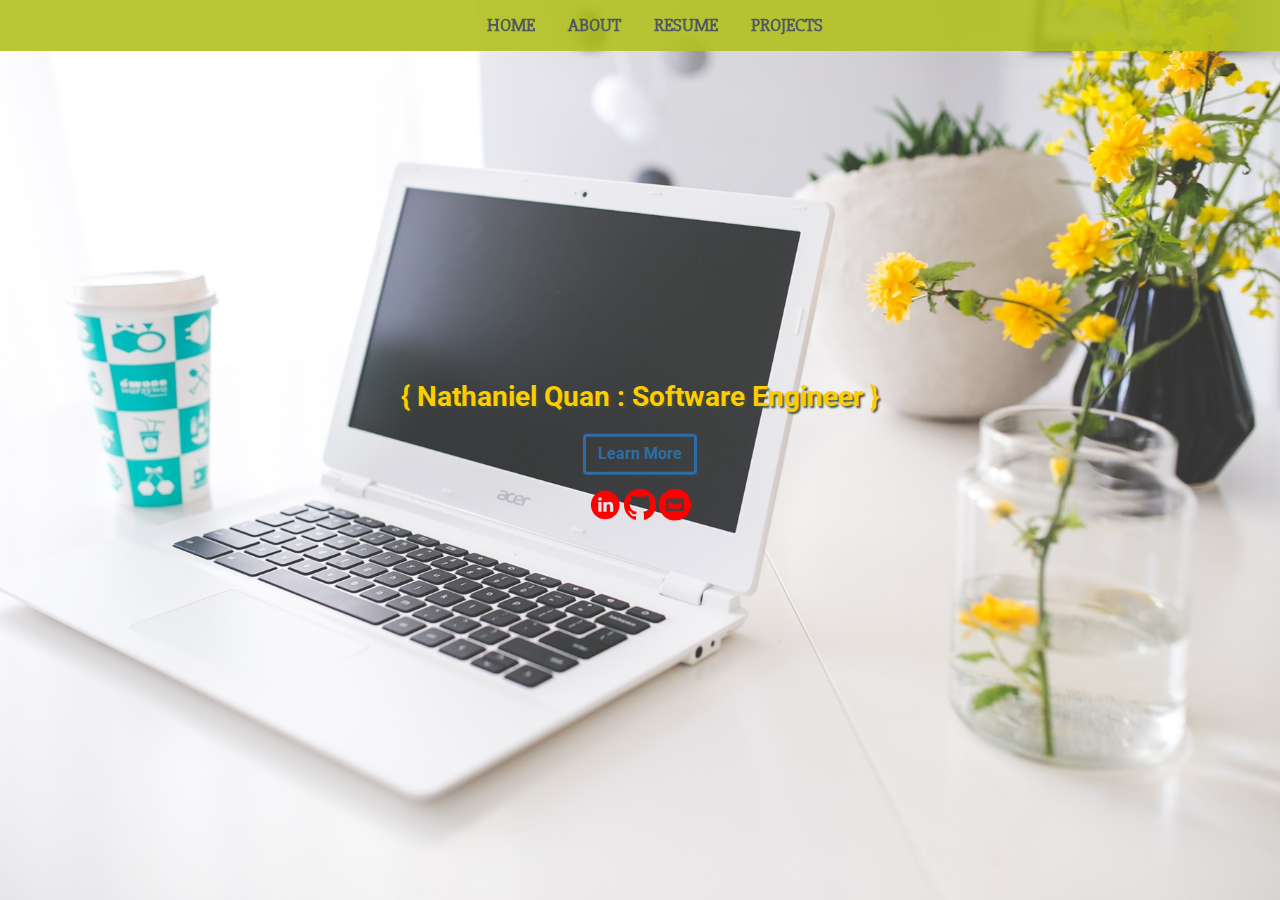
<file: index.html>
<!doctype html>
<html lang="en">
<head>
    <meta charset="utf-8">
    <meta http-equiv="X-UA-Compatible" content="IE=edge">
    <meta name="viewport" content="width=device-width, initial-scale=1">
    <meta name="description" content="">
    <!-- TO DO: create a favicon
    <link rel="icon" href="https://getbootstrap.com/favicon.ico">
    -->

    <title>Nathaniel Quan | 
    Home
</title>
    
    <!-- Bootstrap core CSS -->
    <link rel="stylesheet" href="static/css/bootstrap/bootstrap.css"> 

    <!-- Google fonts -->
    <link href="https://fonts.googleapis.com/css?family=Roboto|Slabo+27px" rel="stylesheet">

    <!-- Custom styles-->
    <link rel="stylesheet"  href="static/css/template.css">
    
    <link rel="stylesheet" href="static/css/cover.css">


    <!-- HTML5 shim and Respond.js for IE8 support of HTML5 elements and media queries -->
    <!--[if lt IE 9]>
      <script src="https://oss.maxcdn.com/html5shiv/3.7.3/html5shiv.min.js"></script>
      <script src="https://oss.maxcdn.com/respond/1.4.2/respond.min.js"></script>
    <![endif]-->
</head>

<body>
    <nav class="navbar navbar-default navbar-fixed-top">
      <div class="container">
        <div class="navbar-header">
          <button type="button" class="navbar-toggle collapsed" data-toggle="collapse" data-target="#navbar" aria-expanded="false" aria-controls="navbar">
            <span class="sr-only">Toggle navigation</span>
            <span class="icon-bar"></span>
            <span class="icon-bar"></span>
            <span class="icon-bar"></span>
          </button>
        </div>
        <div id="navbar" class="collapse navbar-collapse">
            <ul class="nav navbar-nav navbar-right">
                <li><a href="index">HOME</a></li>
                <li><a href="about">ABOUT</a></li>
                <li><a href="resume">RESUME</a></li>
                <li><a href="projects">PROJECTS</a></li>
            </ul>
        </div><!--/.nav-collapse -->
      </div><!--/.container-->
    </nav>

    <div class="container">
        <div class="content">
            
    <div class="cover-container">
        <div class="cover">
            <h1 class="cover-heading">{ Nathaniel Quan :<br class="break-sm" /> Software Engineer }</h1>
            
            <div style="margin:auto; padding-top:0.5em; padding-bottom: 0.5em">
                <a href="/about" class="btn btn-primary">Learn More</a><br/>
            </div>
                
            <div style="margin:auto; padding-top:0.5em; padding-bottom: 0.5em">
                <a href="https://www.linkedin.com/in/nathanielquan"><svg class="icon"><use xlink:href="#LinkedIn" /></svg></a>
                <a href="https://github.com/nate-"><svg class="icon"><use xlink:href="#Github" /></svg></a>
                <a href="mailto:nnq@hawaii.edu"><svg class="icon"><use xlink:href="#e-mail" /></svg></a>
            </div>
        </div>
    </div>

        </div>
    </div><!-- /.container -->
    
    <!-- Define symbols -->
    <svg xmlns="http://www.w3.org/2000/svg" style="display: none;">
      <!-- Linkedin SVG -->  
      <symbol   id="LinkedIn"
                viewBox="0 0 67 67" 
                xml:space="preserve">
        <title>Linkedin SVG icon</title>
        <desc>Linkedin icon that is a hyperlink to my linked in profile.</desc>
        <path d="  M50.837,48.137V36.425c0-6.275-3.35-9.195-7.816-9.195  
                  c-3.604,0-5.219,1.983-6.119,3.374V27.71h-6.79c0.09,1.917,0,20.427,0,20.427h6.79V36.729c0-0.609,0.044-1.219,0.224-1.655  
                  c0.49-1.22,1.607-2.483,3.482-2.483c2.458,0,3.44,1.873,3.44,4.618v10.929H50.837z 
                  M22.959,24.922c2.367,0,3.842-1.57,3.842-3.531  
                  c-0.044-2.003-1.475-3.528-3.797-3.528s-3.841,1.524-3.841,3.528c0,1.961,1.474,3.531,3.753,3.531H22.959z M34,64  
                  C17.432,64,4,50.568,4,34C4,17.431,17.432,4,34,4s30,13.431,30,30C64,50.568,50.568,64,34,64z M26.354,48.137V27.71h-6.789v20.427  
                  H26.354z" />
      </symbol>
    
      <!-- Github SVG -->
      <symbol id="Github"
              viewBox="0 0 1024 1024">
        <title>Github SVG icon</title>
        <desc>Github icon that will be hyperlinked to my profile</desc>
        <path d=" M512 0C229.25 0 0 229.25 0 512c0 226.25 146.688 418.125 
                  350.156 485.812 25.594 4.688 34.938-11.125 34.938-24.625 
                  0-12.188-0.469-52.562-0.719-95.312C242 908.812 211.906 817.5 
                  211.906 817.5c-23.312-59.125-56.844-74.875-56.844-74.875-46.531-31.75 
                  3.53-31.125 3.53-31.125 51.406 3.562 78.47 52.75 78.47 52.75 45.688 
                  78.25 119.875 55.625 149 42.5 4.654-33 17.904-55.625 32.5-68.375C304.906 
                  725.438 185.344 681.5 185.344 485.312c0-55.938 19.969-101.562 
                  52.656-137.406-5.219-13-22.844-65.094 5.062-135.562 0 0 42.938-13.75 
                  140.812 52.5 40.812-11.406 84.594-17.031 128.125-17.219 43.5 0.188 
                  87.312 5.875 128.188 17.281 97.688-66.312 140.688-52.5 140.688-52.5 
                  28 70.531 10.375 122.562 5.125 135.5 32.812 35.844 52.625 81.469 
                  52.625 137.406 0 196.688-119.75 240-233.812 252.688 18.438 15.875 
                  34.75 47 34.75 94.75 0 68.438-0.688 123.625-0.688 140.5 0 13.625 
                  9.312 29.562 35.25 24.562C877.438 930 1024 738.125 1024 512 1024 
                  229.25 794.75 0 512 0z"/>        
      </symbol>
      
      <!-- E-mail SVG -->
      <symbol id="e-mail"
              class="icon"
              viewBox="0 0 48 48"  
              xml:space="preserve" 
              xmlns="http://www.w3.org/2000/svg" 
              xmlns:xlink="http://www.w3.org/1999/xlink">
        <title>E-mail SVG Icon</title>
        <desc>E-mail icon used to send me e-mail</desc>
          <g>
            <path d=" M32.606,20.272L32.606,20.272c-2.121,1.201-4.903,2.513-8.2,3.487c-0.682,0.173-1.152,0.083-1.377,0.008   
                      c-3.321-1.388-5.635-2.497-7.683-3.667c-0.014-0.007-0.022-0.01-0.037-0.018c-1.267-0.699-1.28,0-1.28,0v8.098c0,1.105,0.896,2,2,2   
                      H31.37c1.104,0,2-0.895,2-2v-7.908C33.37,19.81,32.606,20.272,32.606,20.272z"/>
            <path d=" M24,0C10.745,0,0,10.745,0,24c0,13.254,10.745,24,24,24s24-10.746,24-24C48,10.745,37.255,0,24,0z    
                      M37.21,31.424c0,1.104-0.896,2-2,2H12.79c-1.104,0-2-0.896-2-2V16.576c0-1.104,0.896-2,2-2h22.42c1.104,0,2,0.896,2,2V31.424z"/>
          </g>
      </symbol>  
    </svg>
    
    
    <footer class="footer center">
      

    </footer>


    <!-- Bootstrap core JavaScript
    ================================================== -->
    <!-- Placed at the end of the document so the pages load faster -->
    <script src="https://ajax.googleapis.com/ajax/libs/jquery/1.12.4/jquery.min.js"></script>
    <script src="static/js/bootstrap/bootstrap.js"></script>
</body>
</html>
</file>
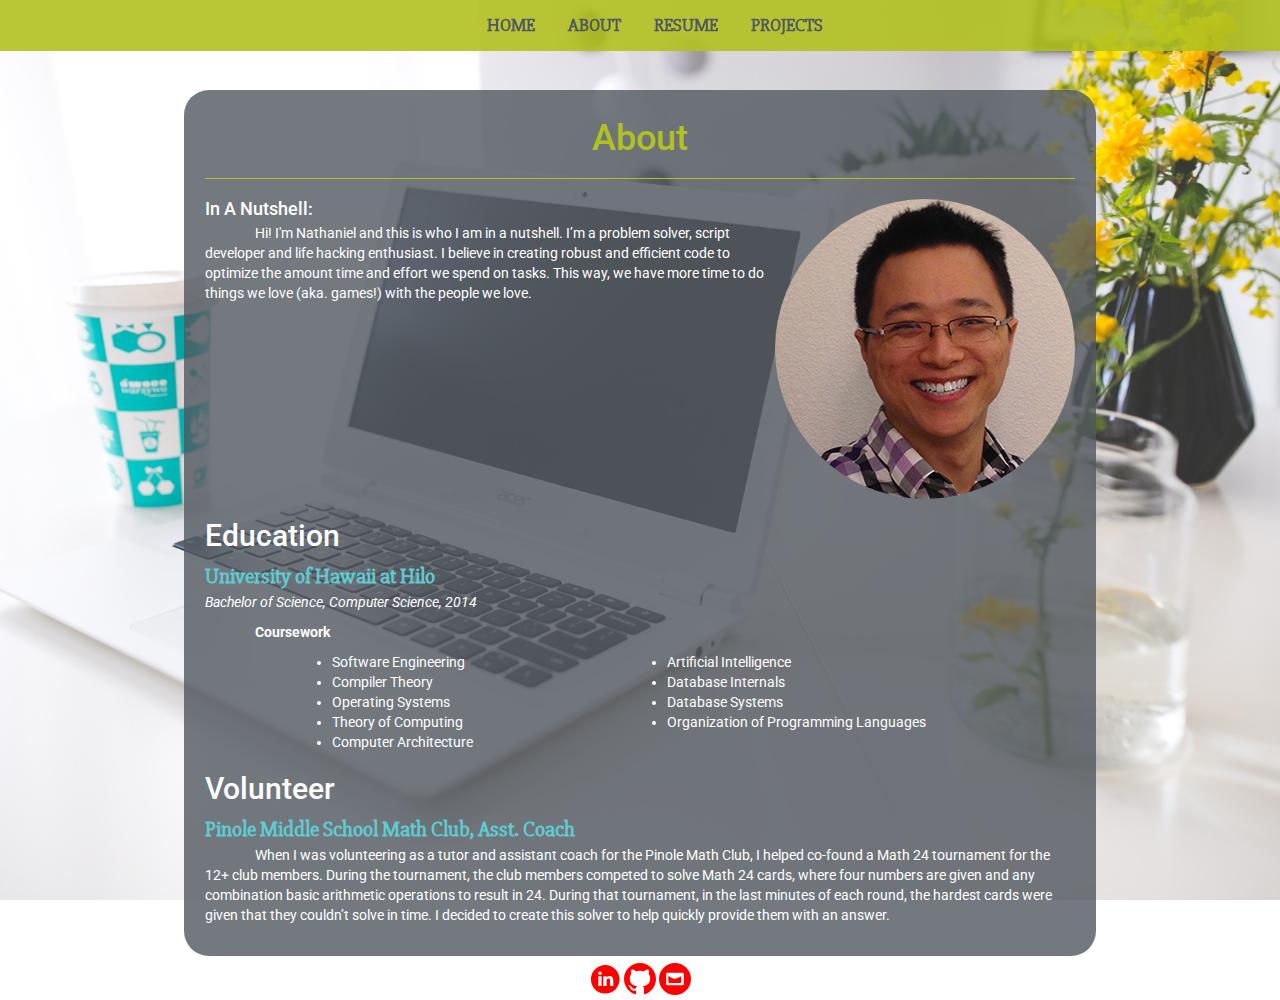
<file: about.html>
<!doctype html>
<html lang="en">
<head>
    <meta charset="utf-8">
    <meta http-equiv="X-UA-Compatible" content="IE=edge">
    <meta name="viewport" content="width=device-width, initial-scale=1">
    <meta name="description" content="">
    <!-- TO DO: create a favicon
    <link rel="icon" href="https://getbootstrap.com/favicon.ico">
    -->

    <title>Nathaniel Quan | 
    About 
</title>
    
    <!-- Bootstrap core CSS -->
    <link rel="stylesheet" href="static/css/bootstrap/bootstrap.css"> 

    <!-- Google fonts -->
    <link href="https://fonts.googleapis.com/css?family=Roboto|Slabo+27px" rel="stylesheet">

    <!-- Custom styles-->
    <link rel="stylesheet"  href="static/css/template.css">
    
    
    <link rel="stylesheet" href="static/css/general.css">



    <!-- HTML5 shim and Respond.js for IE8 support of HTML5 elements and media queries -->
    <!--[if lt IE 9]>
      <script src="https://oss.maxcdn.com/html5shiv/3.7.3/html5shiv.min.js"></script>
      <script src="https://oss.maxcdn.com/respond/1.4.2/respond.min.js"></script>
    <![endif]-->
</head>

<body>
    <nav class="navbar navbar-default navbar-fixed-top">
      <div class="container">
        <div class="navbar-header">
          <button type="button" class="navbar-toggle collapsed" data-toggle="collapse" data-target="#navbar" aria-expanded="false" aria-controls="navbar">
            <span class="sr-only">Toggle navigation</span>
            <span class="icon-bar"></span>
            <span class="icon-bar"></span>
            <span class="icon-bar"></span>
          </button>
        </div>
        <div id="navbar" class="collapse navbar-collapse">
            <ul class="nav navbar-nav navbar-right">
                <li><a href="/index">HOME</a></li>
                <li><a href="/about">ABOUT</a></li>
                <li><a href="/resume">RESUME</a></li>
                <li><a href="/projects">PROJECTS</a></li>
            </ul>
        </div><!--/.nav-collapse -->
      </div><!--/.container-->
    </nav>

    <div class="container">
        <div class="content">
            
    <div class="content-body">
        <div class="page-header center">
            <h1>About <small>  </small></h1>
        </div>

        
        <section>
            <div class="media">
                
                <div class="media-body">
                    <h4 class="media-heading">In A Nutshell:</h4>
                    <p>Hi! I'm Nathaniel and this is who I am in a nutshell. I’m a problem solver, script developer and life hacking enthusiast. 
                        I believe in creating robust and efficient code to optimize the amount time and effort we spend on tasks. This way, we have 
                        more time to do things we love (aka. games!) with the people we love.</p>
                </div>
                
                <div class="media-right media-middle">
                    <img src="static/img/nate.png" height="300px" width="300px" alt="Picture of Nathaniel Quan" class="media-object selfie"/>
                </div>
            
            </div><!--./media-->
        </section>

        <section>
            <h2> Education </h2>
            <div class="title">University of Hawaii at Hilo</div>
            <span class="italics">Bachelor of Science, Computer Science, 2014</span></p>
            
            <p class="bold"> Coursework </p>
            <ul class="two-col">
                <li>Software Engineering</li>
                <li>Compiler Theory</li>
                <li>Operating Systems</li>
                <li>Theory of Computing</li>
                <li>Computer Architecture</li>
                <li>Artificial Intelligence</li>
                <li>Database Internals</li>
                <li>Database Systems</li>
                <li>Organization of Programming Languages</li>
            </ul>
        </section>        
    
        <section>
            <h2> Volunteer </h2>
            <div class="title"> Pinole Middle School Math Club, Asst. Coach </div>
            <p class="desc">When I was volunteering as a tutor and assistant coach for the 
            Pinole Math Club, I helped co-found a Math 24 tournament for the 
            12+ club members. During the tournament, the club members competed 
            to solve Math 24 cards, where four numbers are given and any 
            combination basic arithmetic operations to result in 24. During that 
            tournament, in the last minutes of each round, the hardest cards were 
            given that they couldn’t solve in time. I decided to create this 
            solver to help quickly provide them with an answer.</p>
        </section>

    </div>

        </div>
    </div><!-- /.container -->
    
    <!-- Define symbols -->
    <svg xmlns="http://www.w3.org/2000/svg" style="display: none;">
      <!-- Linkedin SVG -->  
      <symbol   id="LinkedIn"
                viewBox="0 0 67 67" 
                xml:space="preserve">
        <title>Linkedin SVG icon</title>
        <desc>Linkedin icon that is a hyperlink to my linked in profile.</desc>
        <path d="  M50.837,48.137V36.425c0-6.275-3.35-9.195-7.816-9.195  
                  c-3.604,0-5.219,1.983-6.119,3.374V27.71h-6.79c0.09,1.917,0,20.427,0,20.427h6.79V36.729c0-0.609,0.044-1.219,0.224-1.655  
                  c0.49-1.22,1.607-2.483,3.482-2.483c2.458,0,3.44,1.873,3.44,4.618v10.929H50.837z 
                  M22.959,24.922c2.367,0,3.842-1.57,3.842-3.531  
                  c-0.044-2.003-1.475-3.528-3.797-3.528s-3.841,1.524-3.841,3.528c0,1.961,1.474,3.531,3.753,3.531H22.959z M34,64  
                  C17.432,64,4,50.568,4,34C4,17.431,17.432,4,34,4s30,13.431,30,30C64,50.568,50.568,64,34,64z M26.354,48.137V27.71h-6.789v20.427  
                  H26.354z" />
      </symbol>
    
      <!-- Github SVG -->
      <symbol id="Github"
              viewBox="0 0 1024 1024">
        <title>Github SVG icon</title>
        <desc>Github icon that will be hyperlinked to my profile</desc>
        <path d=" M512 0C229.25 0 0 229.25 0 512c0 226.25 146.688 418.125 
                  350.156 485.812 25.594 4.688 34.938-11.125 34.938-24.625 
                  0-12.188-0.469-52.562-0.719-95.312C242 908.812 211.906 817.5 
                  211.906 817.5c-23.312-59.125-56.844-74.875-56.844-74.875-46.531-31.75 
                  3.53-31.125 3.53-31.125 51.406 3.562 78.47 52.75 78.47 52.75 45.688 
                  78.25 119.875 55.625 149 42.5 4.654-33 17.904-55.625 32.5-68.375C304.906 
                  725.438 185.344 681.5 185.344 485.312c0-55.938 19.969-101.562 
                  52.656-137.406-5.219-13-22.844-65.094 5.062-135.562 0 0 42.938-13.75 
                  140.812 52.5 40.812-11.406 84.594-17.031 128.125-17.219 43.5 0.188 
                  87.312 5.875 128.188 17.281 97.688-66.312 140.688-52.5 140.688-52.5 
                  28 70.531 10.375 122.562 5.125 135.5 32.812 35.844 52.625 81.469 
                  52.625 137.406 0 196.688-119.75 240-233.812 252.688 18.438 15.875 
                  34.75 47 34.75 94.75 0 68.438-0.688 123.625-0.688 140.5 0 13.625 
                  9.312 29.562 35.25 24.562C877.438 930 1024 738.125 1024 512 1024 
                  229.25 794.75 0 512 0z"/>        
      </symbol>
      
      <!-- E-mail SVG -->
      <symbol id="e-mail"
              class="icon"
              viewBox="0 0 48 48"  
              xml:space="preserve" 
              xmlns="http://www.w3.org/2000/svg" 
              xmlns:xlink="http://www.w3.org/1999/xlink">
        <title>E-mail SVG Icon</title>
        <desc>E-mail icon used to send me e-mail</desc>
          <g>
            <path d=" M32.606,20.272L32.606,20.272c-2.121,1.201-4.903,2.513-8.2,3.487c-0.682,0.173-1.152,0.083-1.377,0.008   
                      c-3.321-1.388-5.635-2.497-7.683-3.667c-0.014-0.007-0.022-0.01-0.037-0.018c-1.267-0.699-1.28,0-1.28,0v8.098c0,1.105,0.896,2,2,2   
                      H31.37c1.104,0,2-0.895,2-2v-7.908C33.37,19.81,32.606,20.272,32.606,20.272z"/>
            <path d=" M24,0C10.745,0,0,10.745,0,24c0,13.254,10.745,24,24,24s24-10.746,24-24C48,10.745,37.255,0,24,0z    
                      M37.21,31.424c0,1.104-0.896,2-2,2H12.79c-1.104,0-2-0.896-2-2V16.576c0-1.104,0.896-2,2-2h22.42c1.104,0,2,0.896,2,2V31.424z"/>
          </g>
      </symbol>  
    </svg>
    
    
    <footer class="footer center">
      
    <div class="container">
        <a href="https://www.linkedin.com/in/nathanielquan"><svg class="icon"><use xlink:href="#LinkedIn" /></svg></a>
        <a href="https://github.com/nate-"><svg class="icon"><use xlink:href="#Github" /></svg></a>
        <a href="mailto:nnq@hawaii.edu"><svg class="icon"><use xlink:href="#e-mail" /></svg></a>
    </div>

    </footer>


    <!-- Bootstrap core JavaScript
    ================================================== -->
    <!-- Placed at the end of the document so the pages load faster -->
    <script src="https://ajax.googleapis.com/ajax/libs/jquery/1.12.4/jquery.min.js"></script>
    <script src="/static/js/bootstrap/bootstrap.js"></script>
</body>
</html>
</file>
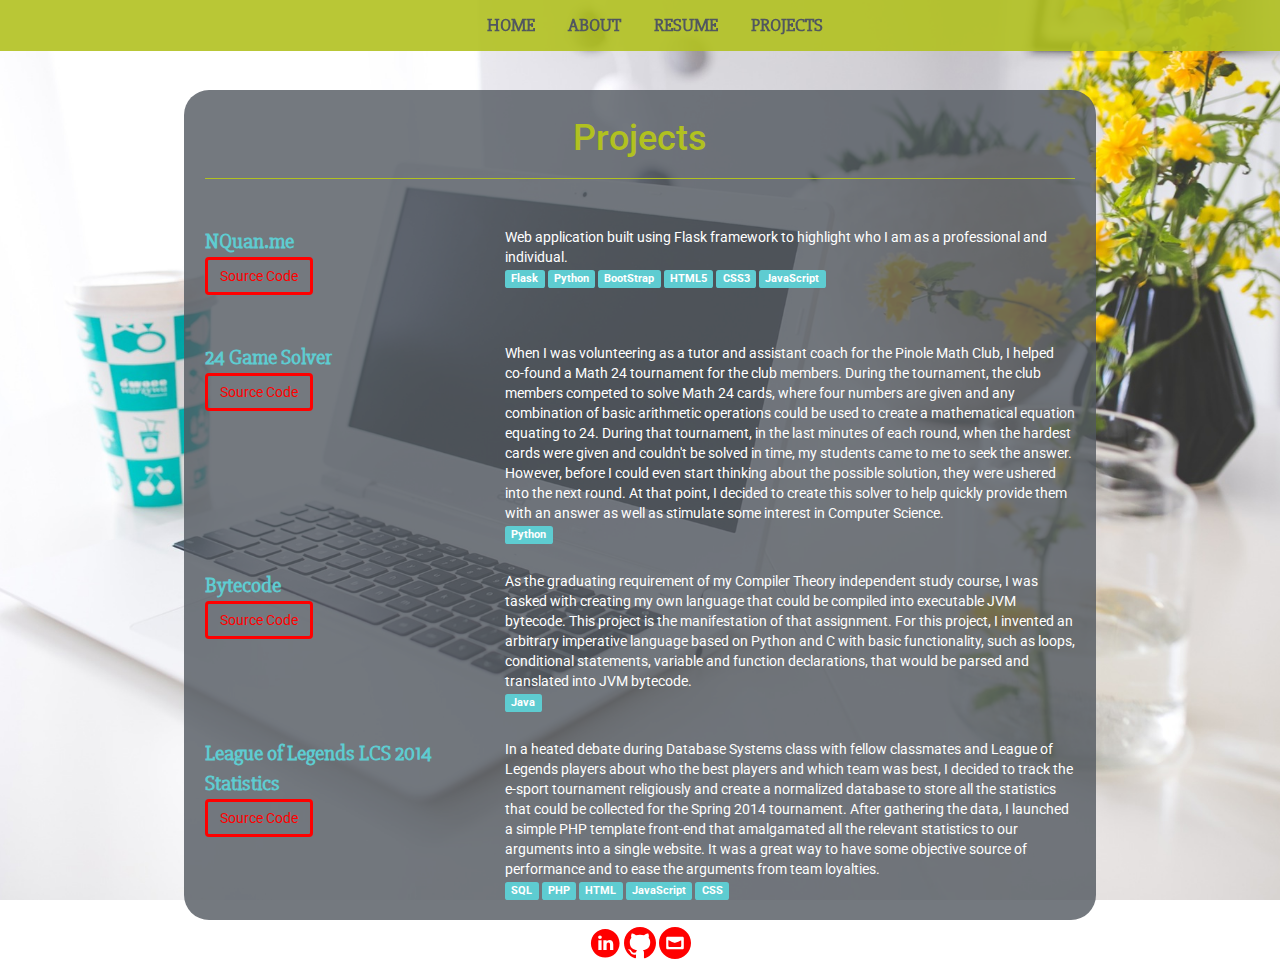
<file: projects.html>
<!doctype html>
<html lang="en">
<head>
    <meta charset="utf-8">
    <meta http-equiv="X-UA-Compatible" content="IE=edge">
    <meta name="viewport" content="width=device-width, initial-scale=1">
    <meta name="description" content="">
    <!-- TO DO: create a favicon
    <link rel="icon" href="https://getbootstrap.com/favicon.ico">
    -->

    <title>Nathaniel Quan | 
    Projects
</title>
    
    <!-- Bootstrap core CSS -->
    <link rel="stylesheet" href="static/css/bootstrap/bootstrap.css"> 

    <!-- Google fonts -->
    <link href="https://fonts.googleapis.com/css?family=Roboto|Slabo+27px" rel="stylesheet">

    <!-- Custom styles-->
    <link rel="stylesheet"  href="static/css/template.css">
    
    
    <link rel="stylesheet" href="static/css/general.css">



    <!-- HTML5 shim and Respond.js for IE8 support of HTML5 elements and media queries -->
    <!--[if lt IE 9]>
      <script src="https://oss.maxcdn.com/html5shiv/3.7.3/html5shiv.min.js"></script>
      <script src="https://oss.maxcdn.com/respond/1.4.2/respond.min.js"></script>
    <![endif]-->
</head>

<body>
    <nav class="navbar navbar-default navbar-fixed-top">
      <div class="container">
        <div class="navbar-header">
          <button type="button" class="navbar-toggle collapsed" data-toggle="collapse" data-target="#navbar" aria-expanded="false" aria-controls="navbar">
            <span class="sr-only">Toggle navigation</span>
            <span class="icon-bar"></span>
            <span class="icon-bar"></span>
            <span class="icon-bar"></span>
          </button>
        </div>
        <div id="navbar" class="collapse navbar-collapse">
            <ul class="nav navbar-nav navbar-right">
                <li><a href="/index">HOME</a></li>
                <li><a href="/about">ABOUT</a></li>
                <li><a href="/resume">RESUME</a></li>
                <li><a href="/projects">PROJECTS</a></li>
            </ul>
        </div><!--/.nav-collapse -->
      </div><!--/.container-->
    </nav>

    <div class="container">
        <div class="content">
            
    <div class="content-body">
        <div class="page-header center">
            <h1>Projects <small>  </small></h1>
        </div>

        
    
        <div class="row row-eq-height pad-top">
            <div class="col-md-4">
                <div class="title">NQuan.me</div>
            <div class="btn btn-success">
                <a href="www.nquan.me"> Source Code </a>
            </div>
            <br/><br/>
            </div>
        
            <div class="col-md-8">
                Web application built using Flask framework to highlight who I am as a professional and individual. <br/>
                
                <span class="label label-default">Flask</span>
                
                <span class="label label-default">Python</span>
                
                <span class="label label-default">BootStrap</span>
                
                <span class="label label-default">HTML5</span>
                
                <span class="label label-default">CSS3</span>
                
                <span class="label label-default">JavaScript</span>
                
            </div>
        </div>
    
        <div class="row row-eq-height pad-top">
            <div class="col-md-4">
                <div class="title">24 Game Solver</div>
            <div class="btn btn-success">
                <a href="github.com/nate-/Math24"> Source Code </a>
            </div>
            <br/><br/>
            </div>
        
            <div class="col-md-8">
                When I was volunteering as a tutor and assistant coach for the Pinole Math Club, I helped                         co-found a Math 24 tournament for the club members. During the tournament, the club members                         competed to solve Math 24 cards, where four numbers are given and any combination of basic arithmetic operations                         could be used to create a mathematical equation equating to 24. During that tournament, in the last minutes of                         each round, when the hardest cards were given and couldn&#39;t be solved in time, my students came to me to seek the                        answer. However, before I could even start thinking about the possible solution, they were ushered into the next                         round. At that point, I decided to create this solver to help quickly provide them with an answer as well as                         stimulate some interest in Computer Science. <br/>
                
                <span class="label label-default">Python</span>
                
            </div>
        </div>
    
        <div class="row row-eq-height pad-top">
            <div class="col-md-4">
                <div class="title">Bytecode</div>
            <div class="btn btn-success">
                <a href="github.com/nate-/bytecode"> Source Code </a>
            </div>
            <br/><br/>
            </div>
        
            <div class="col-md-8">
                As the graduating requirement of my Compiler Theory independent study course, I was                         tasked with creating my own language that could be compiled into executable JVM bytecode.                         This project is the manifestation of that assignment. For this project, I invented an                         arbitrary imperative language based on Python and C with basic functionality, such as loops,                         conditional statements, variable and function declarations, that would be parsed and                         translated into JVM bytecode. <br/>
                
                <span class="label label-default">Java</span>
                
            </div>
        </div>
    
        <div class="row row-eq-height pad-top">
            <div class="col-md-4">
                <div class="title">League of Legends LCS 2014 Statistics</div>
            <div class="btn btn-success">
                <a href="github.com/nate-/LCS2014Spring"> Source Code </a>
            </div>
            <br/><br/>
            </div>
        
            <div class="col-md-8">
                In a heated debate during Database Systems class with fellow classmates and League of Legends                         players about who the best players and which team was best, I decided to track the e-sport                         tournament religiously and create a normalized database to store all the statistics that could                         be collected for the Spring 2014 tournament. After gathering the data, I launched a simple PHP                         template front-end that amalgamated all the relevant statistics to our arguments into a single                         website. It was a great way to have some objective source of performance and to ease the                         arguments from team loyalties. <br/>
                
                <span class="label label-default">SQL</span>
                
                <span class="label label-default">PHP</span>
                
                <span class="label label-default">HTML</span>
                
                <span class="label label-default">JavaScript</span>
                
                <span class="label label-default">CSS</span>
                
            </div>
        </div>
    
        

    </div>

        </div>
    </div><!-- /.container -->
    
    <!-- Define symbols -->
    <svg xmlns="http://www.w3.org/2000/svg" style="display: none;">
      <!-- Linkedin SVG -->  
      <symbol   id="LinkedIn"
                viewBox="0 0 67 67" 
                xml:space="preserve">
        <title>Linkedin SVG icon</title>
        <desc>Linkedin icon that is a hyperlink to my linked in profile.</desc>
        <path d="  M50.837,48.137V36.425c0-6.275-3.35-9.195-7.816-9.195  
                  c-3.604,0-5.219,1.983-6.119,3.374V27.71h-6.79c0.09,1.917,0,20.427,0,20.427h6.79V36.729c0-0.609,0.044-1.219,0.224-1.655  
                  c0.49-1.22,1.607-2.483,3.482-2.483c2.458,0,3.44,1.873,3.44,4.618v10.929H50.837z 
                  M22.959,24.922c2.367,0,3.842-1.57,3.842-3.531  
                  c-0.044-2.003-1.475-3.528-3.797-3.528s-3.841,1.524-3.841,3.528c0,1.961,1.474,3.531,3.753,3.531H22.959z M34,64  
                  C17.432,64,4,50.568,4,34C4,17.431,17.432,4,34,4s30,13.431,30,30C64,50.568,50.568,64,34,64z M26.354,48.137V27.71h-6.789v20.427  
                  H26.354z" />
      </symbol>
    
      <!-- Github SVG -->
      <symbol id="Github"
              viewBox="0 0 1024 1024">
        <title>Github SVG icon</title>
        <desc>Github icon that will be hyperlinked to my profile</desc>
        <path d=" M512 0C229.25 0 0 229.25 0 512c0 226.25 146.688 418.125 
                  350.156 485.812 25.594 4.688 34.938-11.125 34.938-24.625 
                  0-12.188-0.469-52.562-0.719-95.312C242 908.812 211.906 817.5 
                  211.906 817.5c-23.312-59.125-56.844-74.875-56.844-74.875-46.531-31.75 
                  3.53-31.125 3.53-31.125 51.406 3.562 78.47 52.75 78.47 52.75 45.688 
                  78.25 119.875 55.625 149 42.5 4.654-33 17.904-55.625 32.5-68.375C304.906 
                  725.438 185.344 681.5 185.344 485.312c0-55.938 19.969-101.562 
                  52.656-137.406-5.219-13-22.844-65.094 5.062-135.562 0 0 42.938-13.75 
                  140.812 52.5 40.812-11.406 84.594-17.031 128.125-17.219 43.5 0.188 
                  87.312 5.875 128.188 17.281 97.688-66.312 140.688-52.5 140.688-52.5 
                  28 70.531 10.375 122.562 5.125 135.5 32.812 35.844 52.625 81.469 
                  52.625 137.406 0 196.688-119.75 240-233.812 252.688 18.438 15.875 
                  34.75 47 34.75 94.75 0 68.438-0.688 123.625-0.688 140.5 0 13.625 
                  9.312 29.562 35.25 24.562C877.438 930 1024 738.125 1024 512 1024 
                  229.25 794.75 0 512 0z"/>        
      </symbol>
      
      <!-- E-mail SVG -->
      <symbol id="e-mail"
              class="icon"
              viewBox="0 0 48 48"  
              xml:space="preserve" 
              xmlns="http://www.w3.org/2000/svg" 
              xmlns:xlink="http://www.w3.org/1999/xlink">
        <title>E-mail SVG Icon</title>
        <desc>E-mail icon used to send me e-mail</desc>
          <g>
            <path d=" M32.606,20.272L32.606,20.272c-2.121,1.201-4.903,2.513-8.2,3.487c-0.682,0.173-1.152,0.083-1.377,0.008   
                      c-3.321-1.388-5.635-2.497-7.683-3.667c-0.014-0.007-0.022-0.01-0.037-0.018c-1.267-0.699-1.28,0-1.28,0v8.098c0,1.105,0.896,2,2,2   
                      H31.37c1.104,0,2-0.895,2-2v-7.908C33.37,19.81,32.606,20.272,32.606,20.272z"/>
            <path d=" M24,0C10.745,0,0,10.745,0,24c0,13.254,10.745,24,24,24s24-10.746,24-24C48,10.745,37.255,0,24,0z    
                      M37.21,31.424c0,1.104-0.896,2-2,2H12.79c-1.104,0-2-0.896-2-2V16.576c0-1.104,0.896-2,2-2h22.42c1.104,0,2,0.896,2,2V31.424z"/>
          </g>
      </symbol>  
    </svg>
    
    
    <footer class="footer center">
      
    <div class="container">
        <a href="https://www.linkedin.com/in/nathanielquan"><svg class="icon"><use xlink:href="#LinkedIn" /></svg></a>
        <a href="https://github.com/nate-"><svg class="icon"><use xlink:href="#Github" /></svg></a>
        <a href="mailto:nnq@hawaii.edu"><svg class="icon"><use xlink:href="#e-mail" /></svg></a>
    </div>

    </footer>


    <!-- Bootstrap core JavaScript
    ================================================== -->
    <!-- Placed at the end of the document so the pages load faster -->
    <script src="https://ajax.googleapis.com/ajax/libs/jquery/1.12.4/jquery.min.js"></script>
    <script src="static/js/bootstrap/bootstrap.js"></script>
</body>
</html>
</file>
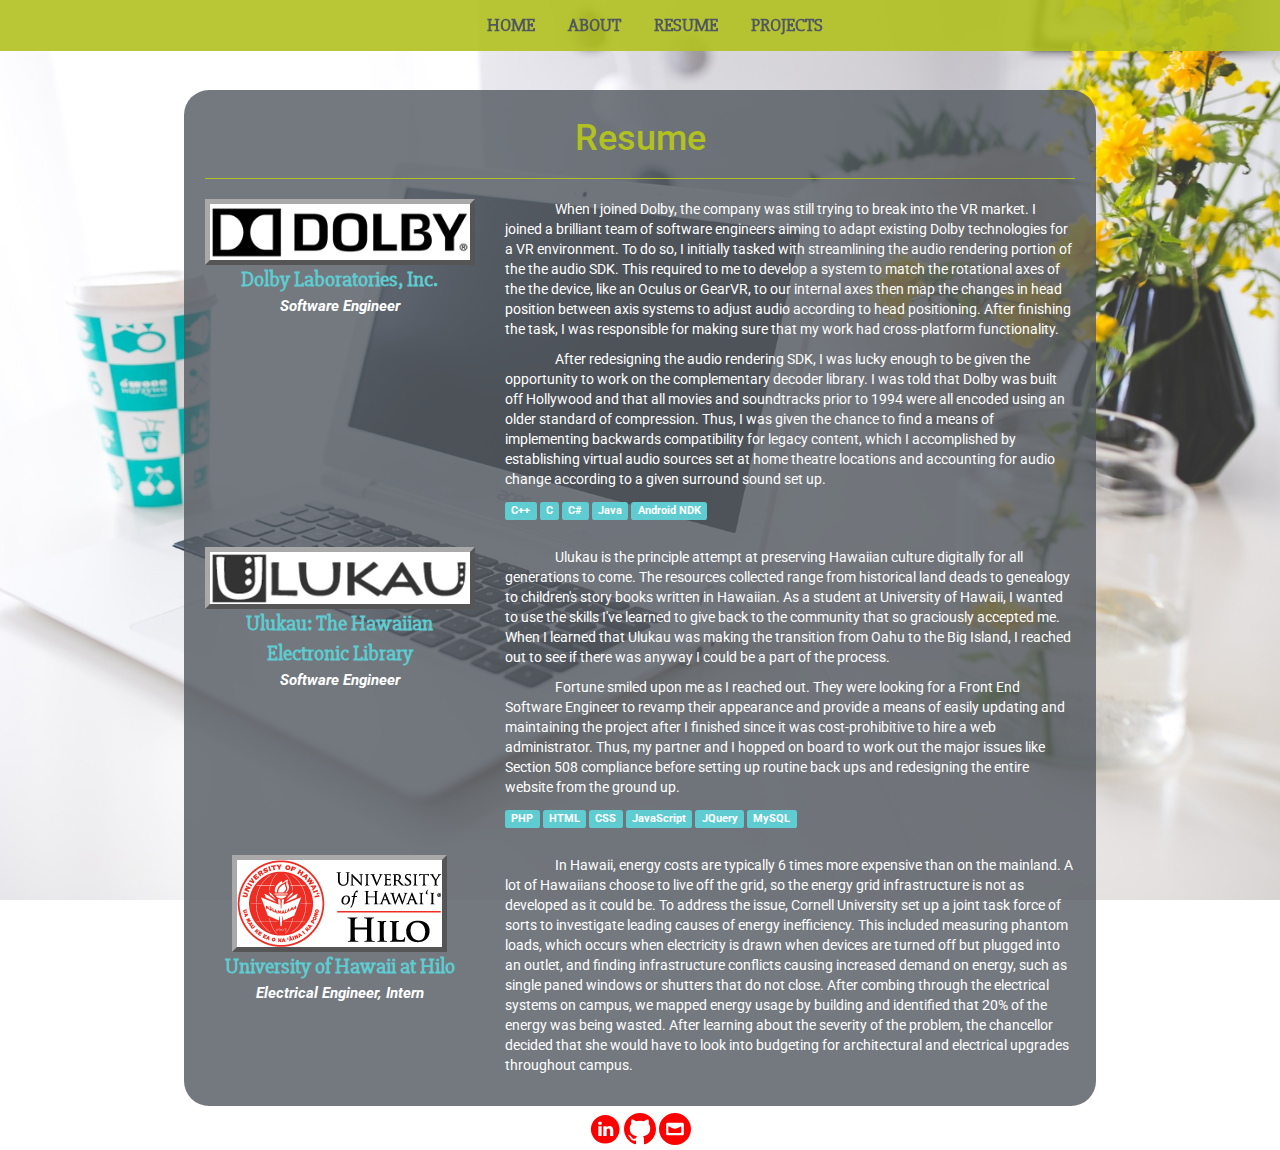
<file: resume.html>
<!doctype html>
<html lang="en">
<head>
    <meta charset="utf-8">
    <meta http-equiv="X-UA-Compatible" content="IE=edge">
    <meta name="viewport" content="width=device-width, initial-scale=1">
    <meta name="description" content="">
    <!-- TO DO: create a favicon
    <link rel="icon" href="https://getbootstrap.com/favicon.ico">
    -->

    <title>Nathaniel Quan | 
    Resume
</title>
    
    <!-- Bootstrap core CSS -->
    <link rel="stylesheet" href="static/css/bootstrap/bootstrap.css"> 

    <!-- Google fonts -->
    <link href="https://fonts.googleapis.com/css?family=Roboto|Slabo+27px" rel="stylesheet">

    <!-- Custom styles-->
    <link rel="stylesheet"  href="static/css/template.css">
    
    
    <link rel="stylesheet" href="static/css/general.css">



    <!-- HTML5 shim and Respond.js for IE8 support of HTML5 elements and media queries -->
    <!--[if lt IE 9]>
      <script src="https://oss.maxcdn.com/html5shiv/3.7.3/html5shiv.min.js"></script>
      <script src="https://oss.maxcdn.com/respond/1.4.2/respond.min.js"></script>
    <![endif]-->
</head>

<body>
    <nav class="navbar navbar-default navbar-fixed-top">
      <div class="container">
        <div class="navbar-header">
          <button type="button" class="navbar-toggle collapsed" data-toggle="collapse" data-target="#navbar" aria-expanded="false" aria-controls="navbar">
            <span class="sr-only">Toggle navigation</span>
            <span class="icon-bar"></span>
            <span class="icon-bar"></span>
            <span class="icon-bar"></span>
          </button>
        </div>
        <div id="navbar" class="collapse navbar-collapse">
            <ul class="nav navbar-nav navbar-right">
                <li><a href="/index">HOME</a></li>
                <li><a href="/about">ABOUT</a></li>
                <li><a href="/resume">RESUME</a></li>
                <li><a href="/projects">PROJECTS</a></li>
            </ul>
        </div><!--/.nav-collapse -->
      </div><!--/.container-->
    </nav>

    <div class="container">
        <div class="content">
            
    <div class="content-body">
        <div class="page-header center">
            <h1>Resume <small>  </small></h1>
        </div>

        

    <div>
    
        <div class="row row-eq-height pad-top">
            <div class="col-md-4 center">
                <img src="static/img/dolby.png" alt="Dolby Laboratories, Inc. logo" class="img-responsive logo">
                <div class="title">Dolby Laboratories, Inc.</div>
                <div class="subtitle">Software Engineer</span></div><br/>              
            </div><!--./col-md-4-->
            <div class="col-md-8">
                
                    <p>When I joined Dolby, the company was still trying to break into the VR market. I joined a brilliant team                             of software engineers aiming to adapt existing Dolby technologies for a VR environment. To do so, I initially                             tasked with streamlining the audio rendering portion of the the audio SDK. This required to me to develop a                             system to match the rotational axes of the the device, like an Oculus or GearVR, to our internal axes then map                             the changes in head position between axis systems to adjust audio according to head positioning. After finishing                             the task, I was responsible for making sure that my work had cross-platform functionality.</p>
                
                    <p>After redesigning the audio rendering SDK, I was lucky enough to be given the opportunity to work on the                             complementary decoder library. I was told that Dolby was built off Hollywood and that all movies and soundtracks                             prior to 1994 were all encoded using an older standard of compression. Thus, I was given the chance to find                             a means of implementing backwards compatibility for legacy content, which I accomplished by establishing                             virtual audio sources set at home theatre locations and accounting for audio change according to a given                             surround sound set up.</p>
                
                
                
                <span class="label label-default">C++</span>
                
                <span class="label label-default">C</span>
                
                <span class="label label-default">C#</span>
                
                <span class="label label-default">Java</span>
                
                <span class="label label-default">Android NDK</span>
                
            </div><!--./col-md-8-->
        </div><!--./row-->
    
        <div class="row row-eq-height pad-top">
            <div class="col-md-4 center">
                <img src="/static/img/ulukau.png" alt="Ulukau: The Hawaiian Electronic Library logo" class="img-responsive logo">
                <div class="title">Ulukau: The Hawaiian Electronic Library</div>
                <div class="subtitle">Software Engineer</span></div><br/>              
            </div><!--./col-md-4-->
            <div class="col-md-8">
                
                    <p>Ulukau is the principle attempt at preserving Hawaiian culture digitally for all generations to come.                             The resources collected range from historical land deads to genealogy to children&#39;s story books written in                             Hawaiian. As a student at University of Hawaii, I wanted to use the skills I&#39;ve learned to give back to the                             community that so graciously accepted me. When I learned that Ulukau was making the transition from Oahu to                             the Big Island, I reached out to see if there was anyway I could be a part of the process.</p>
                
                    <p>Fortune smiled upon me as I reached out. They were looking for a Front End Software Engineer to revamp                             their appearance and provide a means of easily updating and maintaining the project after I finished since it was                             cost-prohibitive to hire a web administrator. Thus, my partner and I hopped on board to work out the major                             issues like Section 508 compliance before setting up routine back ups and redesigning the entire website                             from the ground up.</p>
                
                
                
                <span class="label label-default">PHP</span>
                
                <span class="label label-default">HTML</span>
                
                <span class="label label-default">CSS</span>
                
                <span class="label label-default">JavaScript</span>
                
                <span class="label label-default">JQuery</span>
                
                <span class="label label-default">MySQL</span>
                
            </div><!--./col-md-8-->
        </div><!--./row-->
    
        <div class="row row-eq-height pad-top">
            <div class="col-md-4 center">
                <img src="/static/img/uhh.png" alt="University of Hawaii at Hilo logo" class="img-responsive logo">
                <div class="title">University of Hawaii at Hilo</div>
                <div class="subtitle">Electrical Engineer, Intern</span></div><br/>              
            </div><!--./col-md-4-->
            <div class="col-md-8">
                
                    <p>In Hawaii, energy costs are typically 6 times more expensive than on the mainland. A lot of Hawaiians choose                             to live off the grid, so the energy grid infrastructure is not as developed as it could be. To address the issue,                             Cornell University set up a joint task force of sorts to investigate leading causes of energy inefficiency. This                             included measuring phantom loads, which occurs when electricity is drawn when devices are turned off but plugged into                             an outlet, and finding infrastructure conflicts causing increased demand on energy, such as single paned windows or                             shutters that do not close. After combing through the electrical systems on campus, we mapped energy usage by building                             and identified that 20% of the energy was being wasted. After learning about the severity of the problem, the                             chancellor decided that she would have to look into budgeting for architectural and electrical upgrades throughout                             campus.</p>
                
                
                
            </div><!--./col-md-8-->
        </div><!--./row-->
    
    </div>

    </div>

        </div>
    </div><!-- /.container -->
    
    <!-- Define symbols -->
    <svg xmlns="http://www.w3.org/2000/svg" style="display: none;">
      <!-- Linkedin SVG -->  
      <symbol   id="LinkedIn"
                viewBox="0 0 67 67" 
                xml:space="preserve">
        <title>Linkedin SVG icon</title>
        <desc>Linkedin icon that is a hyperlink to my linked in profile.</desc>
        <path d="  M50.837,48.137V36.425c0-6.275-3.35-9.195-7.816-9.195  
                  c-3.604,0-5.219,1.983-6.119,3.374V27.71h-6.79c0.09,1.917,0,20.427,0,20.427h6.79V36.729c0-0.609,0.044-1.219,0.224-1.655  
                  c0.49-1.22,1.607-2.483,3.482-2.483c2.458,0,3.44,1.873,3.44,4.618v10.929H50.837z 
                  M22.959,24.922c2.367,0,3.842-1.57,3.842-3.531  
                  c-0.044-2.003-1.475-3.528-3.797-3.528s-3.841,1.524-3.841,3.528c0,1.961,1.474,3.531,3.753,3.531H22.959z M34,64  
                  C17.432,64,4,50.568,4,34C4,17.431,17.432,4,34,4s30,13.431,30,30C64,50.568,50.568,64,34,64z M26.354,48.137V27.71h-6.789v20.427  
                  H26.354z" />
      </symbol>
    
      <!-- Github SVG -->
      <symbol id="Github"
              viewBox="0 0 1024 1024">
        <title>Github SVG icon</title>
        <desc>Github icon that will be hyperlinked to my profile</desc>
        <path d=" M512 0C229.25 0 0 229.25 0 512c0 226.25 146.688 418.125 
                  350.156 485.812 25.594 4.688 34.938-11.125 34.938-24.625 
                  0-12.188-0.469-52.562-0.719-95.312C242 908.812 211.906 817.5 
                  211.906 817.5c-23.312-59.125-56.844-74.875-56.844-74.875-46.531-31.75 
                  3.53-31.125 3.53-31.125 51.406 3.562 78.47 52.75 78.47 52.75 45.688 
                  78.25 119.875 55.625 149 42.5 4.654-33 17.904-55.625 32.5-68.375C304.906 
                  725.438 185.344 681.5 185.344 485.312c0-55.938 19.969-101.562 
                  52.656-137.406-5.219-13-22.844-65.094 5.062-135.562 0 0 42.938-13.75 
                  140.812 52.5 40.812-11.406 84.594-17.031 128.125-17.219 43.5 0.188 
                  87.312 5.875 128.188 17.281 97.688-66.312 140.688-52.5 140.688-52.5 
                  28 70.531 10.375 122.562 5.125 135.5 32.812 35.844 52.625 81.469 
                  52.625 137.406 0 196.688-119.75 240-233.812 252.688 18.438 15.875 
                  34.75 47 34.75 94.75 0 68.438-0.688 123.625-0.688 140.5 0 13.625 
                  9.312 29.562 35.25 24.562C877.438 930 1024 738.125 1024 512 1024 
                  229.25 794.75 0 512 0z"/>        
      </symbol>
      
      <!-- E-mail SVG -->
      <symbol id="e-mail"
              class="icon"
              viewBox="0 0 48 48"  
              xml:space="preserve" 
              xmlns="http://www.w3.org/2000/svg" 
              xmlns:xlink="http://www.w3.org/1999/xlink">
        <title>E-mail SVG Icon</title>
        <desc>E-mail icon used to send me e-mail</desc>
          <g>
            <path d=" M32.606,20.272L32.606,20.272c-2.121,1.201-4.903,2.513-8.2,3.487c-0.682,0.173-1.152,0.083-1.377,0.008   
                      c-3.321-1.388-5.635-2.497-7.683-3.667c-0.014-0.007-0.022-0.01-0.037-0.018c-1.267-0.699-1.28,0-1.28,0v8.098c0,1.105,0.896,2,2,2   
                      H31.37c1.104,0,2-0.895,2-2v-7.908C33.37,19.81,32.606,20.272,32.606,20.272z"/>
            <path d=" M24,0C10.745,0,0,10.745,0,24c0,13.254,10.745,24,24,24s24-10.746,24-24C48,10.745,37.255,0,24,0z    
                      M37.21,31.424c0,1.104-0.896,2-2,2H12.79c-1.104,0-2-0.896-2-2V16.576c0-1.104,0.896-2,2-2h22.42c1.104,0,2,0.896,2,2V31.424z"/>
          </g>
      </symbol>  
    </svg>
    
    
    <footer class="footer center">
      
    <div class="container">
        <a href="https://www.linkedin.com/in/nathanielquan"><svg class="icon"><use xlink:href="#LinkedIn" /></svg></a>
        <a href="https://github.com/nate-"><svg class="icon"><use xlink:href="#Github" /></svg></a>
        <a href="mailto:nnq@hawaii.edu"><svg class="icon"><use xlink:href="#e-mail" /></svg></a>
    </div>

    </footer>


    <!-- Bootstrap core JavaScript
    ================================================== -->
    <!-- Placed at the end of the document so the pages load faster -->
    <script src="https://ajax.googleapis.com/ajax/libs/jquery/1.12.4/jquery.min.js"></script>
    <script src="/static/js/bootstrap/bootstrap.js"></script>
</body>
</html>
</file>
<file: static/css/template.css>
html {
    background: url(../img/bg.jpg) no-repeat center center fixed;
    -webkit-background-size: cover;
    -moz-background-size: cover;
    -o-background-size: cover;
    background-size: cover;
}

body {
    padding-top: 50px;
}

p {
    text-indent: 50px;
}

.icon {
     fill: red;
     width: 32px;
     height: 32px;
}

.footer {
    padding-top: 0.5em;
}
</file>
<file: static/css/cover.css>
.cover {
    padding: 0 20px;
    text-align: center;
}

.cover-container {
    margin-right: auto;
    margin-left: auto;
    position: absolute;
    top: 50%;
    left: 50%;
    transform: translate(-50%, -50%);
    border-radius: 25px;
    width: 80%;
}

.cover-heading {
    margin: auto;
    color: #fecd00;
    text-shadow: 2px 2px 2px #475330;
    font-weight: bold;
    font-size: 2em;
    padding-bottom: 0.5em;
    padding-top: 0.5em;
}

@media screen and (min-width: 700px) {
    .break-sm {
        display: none;
    }
}
</file>
<file: static/css/general.css>
.two-col {
    columns: 2;
    -webkit-columns: 2;
    -moz-columns: 2;
    width: 80%;
    margin-left: auto;
    margin-right: auto;
}

.bold {
    font-weight: bold;
}

.center {
    text-align: center;
}

.italics {
    font-style: italic;
}

.content-body {
    margin-right: auto;
    margin-left: auto;
    /*background-color: rgba(0, 0, 0, 0.5);*/
    background-color: rgba(81,87,95,0.8);
    border-radius: 25px;
    color: white;
    width: 80%;
    padding: 0.0em 1.5em 1.5em 1.5em
}  

.logo {
    margin: auto;
    background-color: white;
    border-style: outset;
    border-color: darkgray;
    border-width: 5px; 
}

.title {
    font-family: 'Slabo 27px', serif;
    font-size: 1.5em;
    font-weight: bolder;
    color: #5ECCD1;
}

.subtitle {
    font-size: 1.1em;
    font-style: italic;
    font-weight: bold;
}

.pad-top:not(:first-child) {
    padding-top: 2em;
}

.pageHeader {
    color: #B1C120;
}

.selfie {
    max-width: 300px;
    max-height: 300px;
    border-radius: 100%;
    overflow: hidden;
}

svg.projLink {
   fill: red;
   height: 1em;
   width: 1em;
}

.btn-success > a {
    color: red;
    background-color: transparent;
    border-color: red;
    border-width: medium;
}

.btn-success:focus > a
.btn-success:active > a,
.btn-success:hover > a {
    font-size: 1.1em;    
}
</file>
